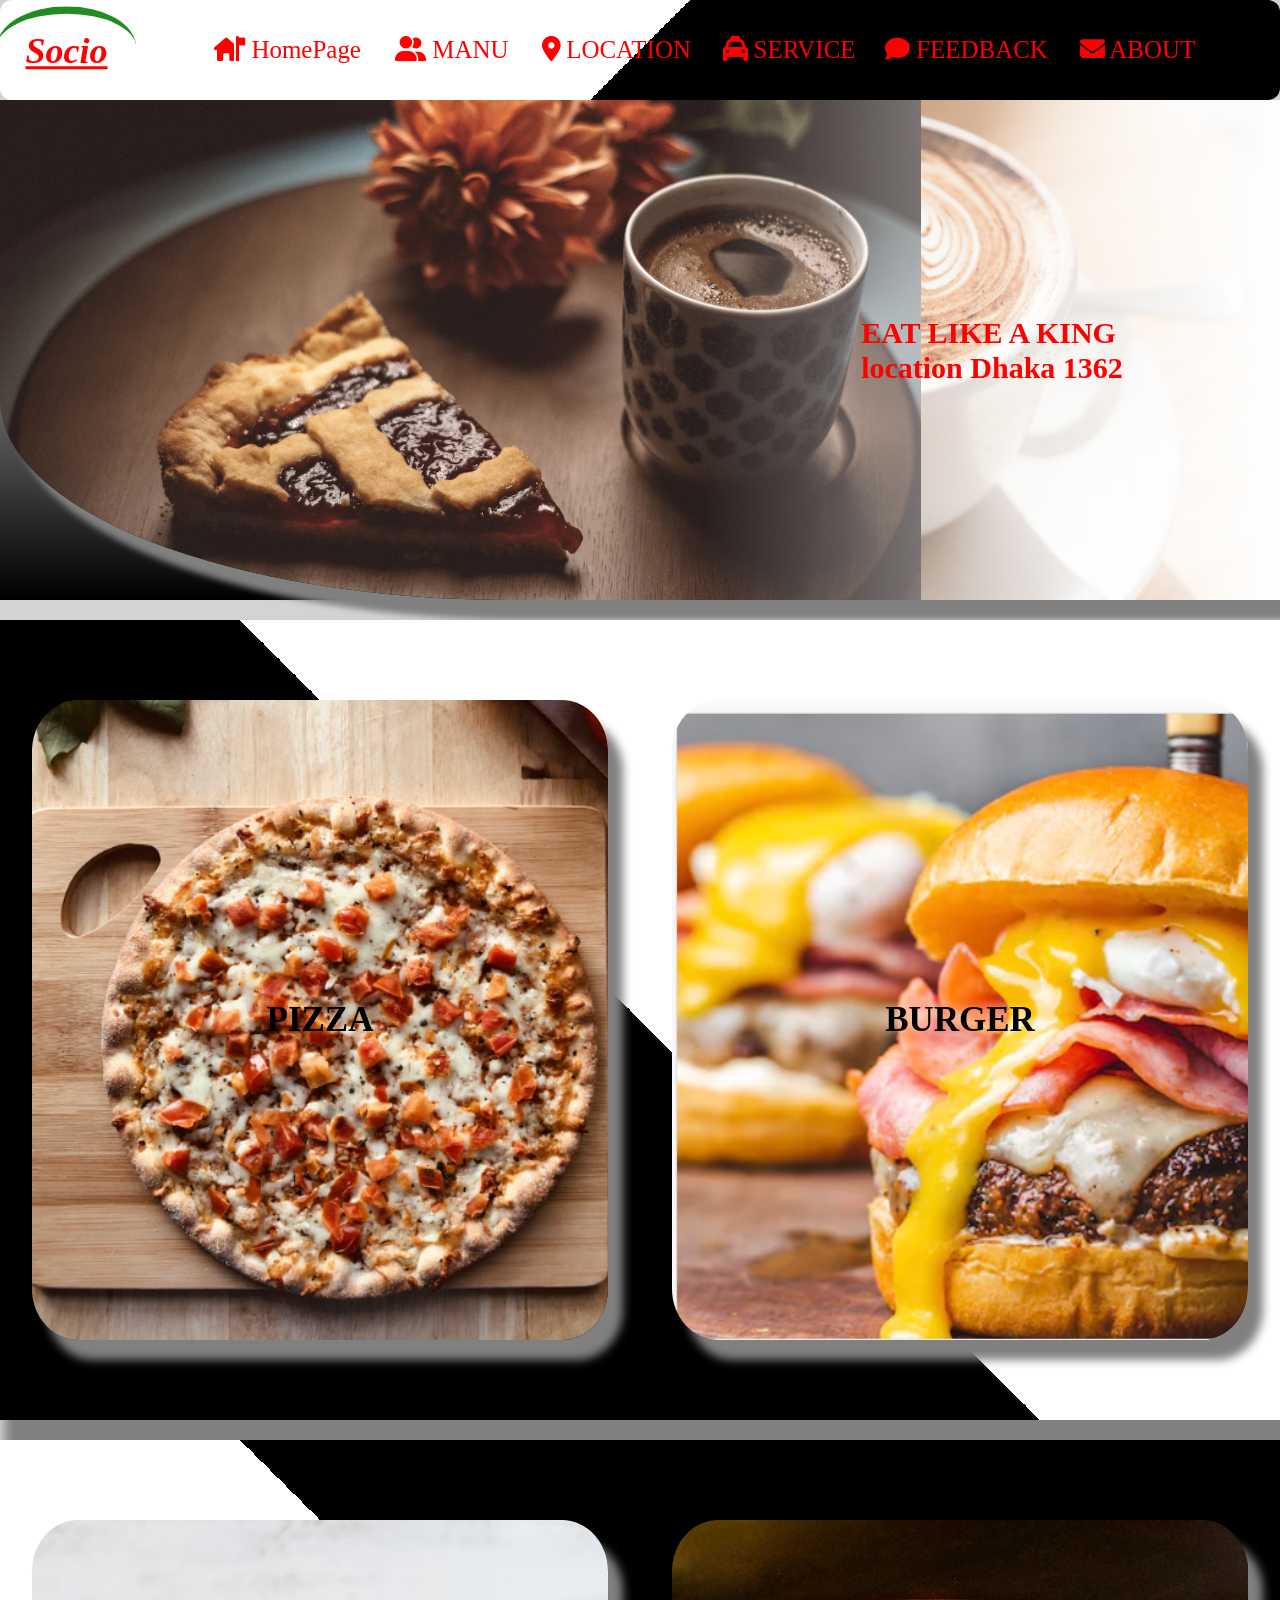
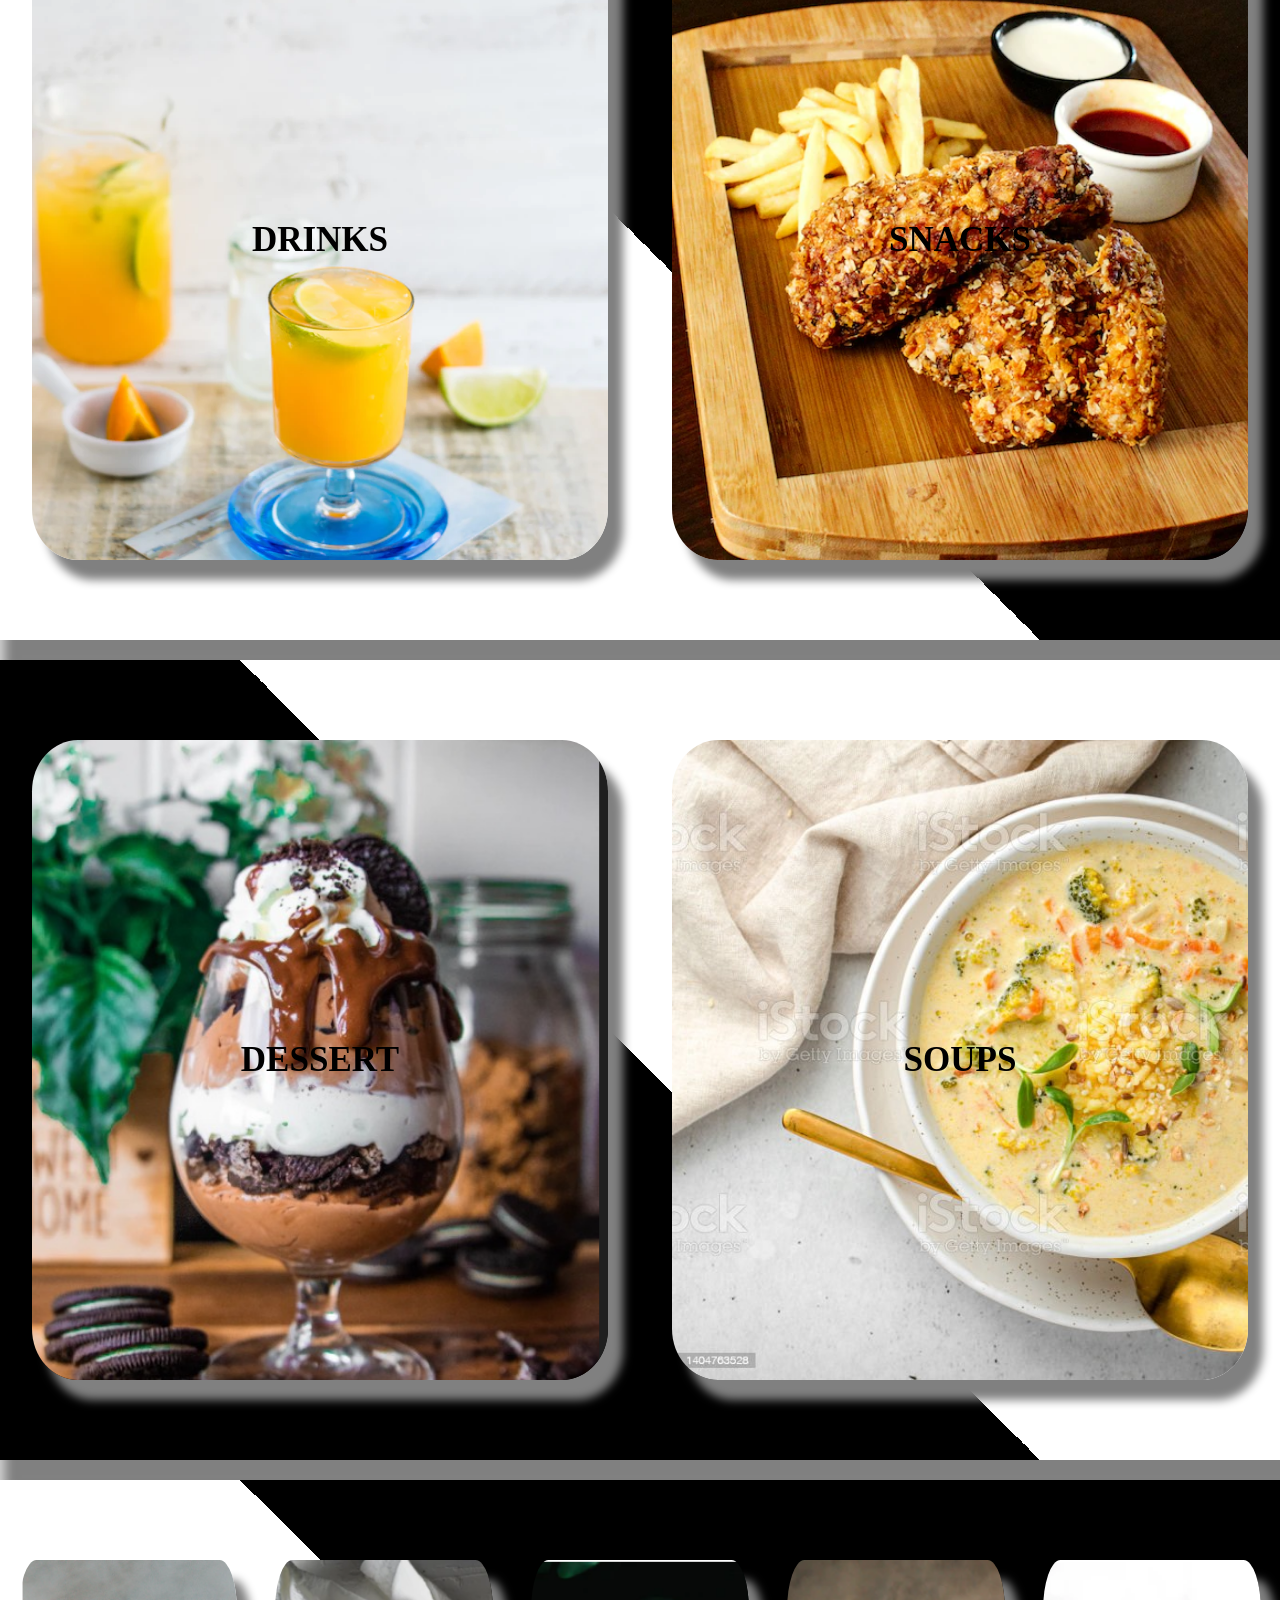
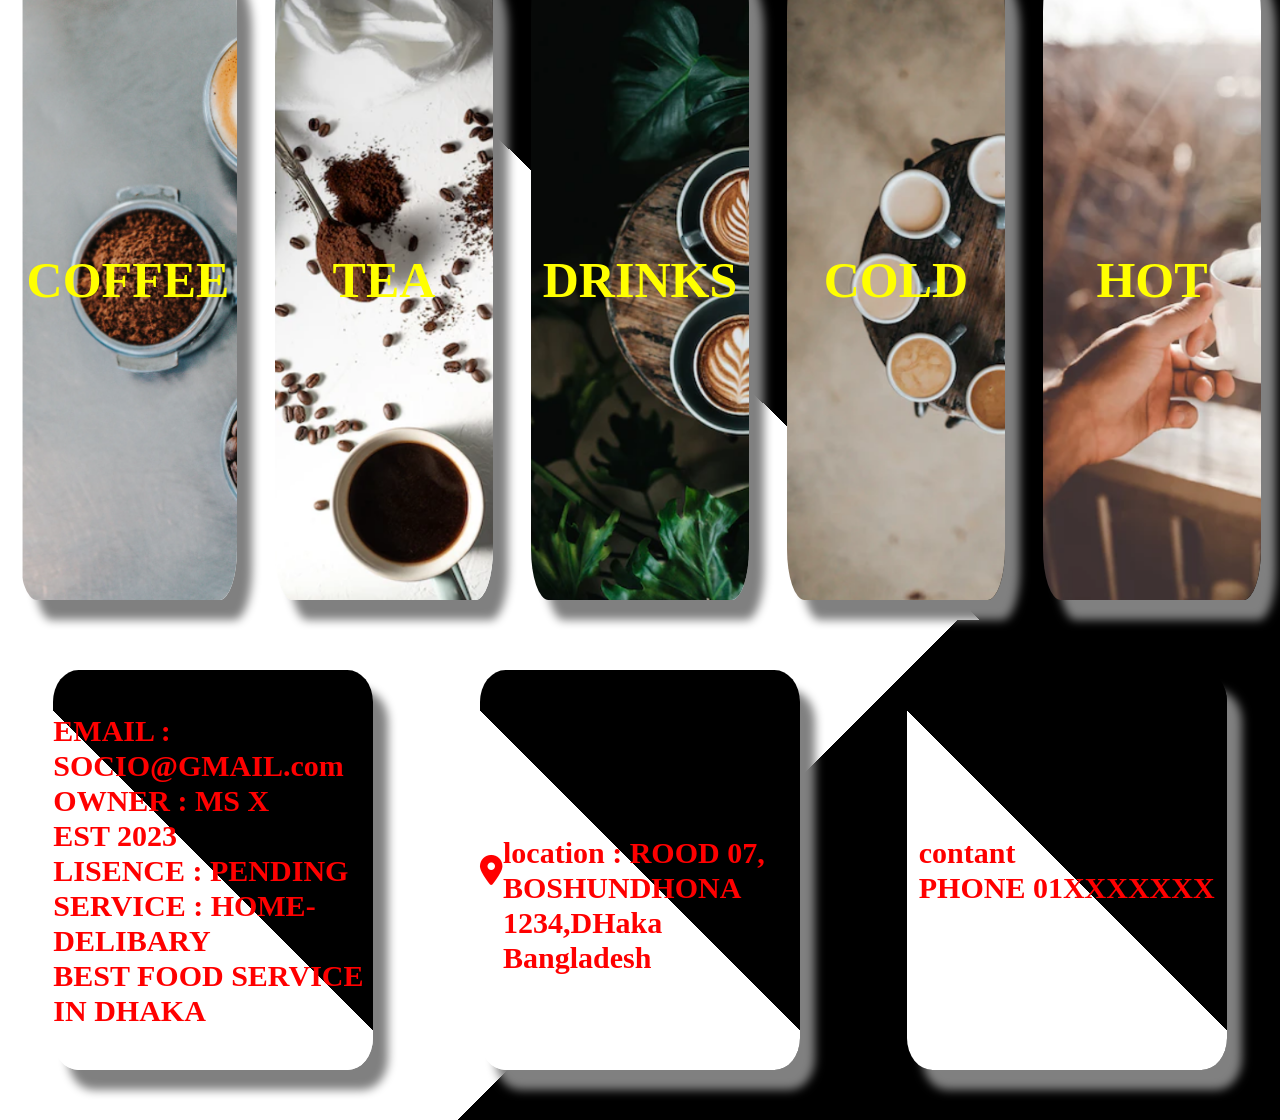
<file: index.html>
<!DOCTYPE html>
<html lang="en">
<head>
    <meta charset="UTF-8">
    <meta name="viewport" content="width=device-width, initial-scale=1.0">
    <title>website</title>
    <link rel="stylesheet" href="https://cdnjs.cloudflare.com/ajax/libs/font-awesome/6.4.0/css/all.min.css" integrity="sha512-iecdLmaskl7CVkqkXNQ/ZH/XLlvWZOJyj7Yy7tcenmpD1ypASozpmT/E0iPtmFIB46ZmdtAc9eNBvH0H/ZpiBw==" crossorigin="anonymous" referrerpolicy="no-referrer" />
    <link rel="stylesheet" href="style.css">
</head>
<body>
    <header>
        <div id="navbar">
            <div id="logomargin">
                <a href="#" id="logo">Socio</a>
            </div>
            <div id="navoption">
                <div id="navOption">
                    <a class="Navoption"  href="#"><i class="fa-solid fa-house-flag"></i> HomePage</a>
                    <a class="Navoption"  href="#"><i class="fa-solid fa-user-group"></i> MANU</a>
                    <a class="Navoption"  href="#"><i class="fa-solid fa-location-dot"></i> LOCATION</a>
                    <a class="Navoption"  href="#"><i class="fa-solid fa-taxi"></i> SERVICE</a>
                    <a class="Navoption"  href="#"><i class="fa-solid fa-comment"></i> FEEDBACK</a>
                    <a class="Navoption"  href="#" id="lastsetting"><i class="fa-solid fa-envelope"></i> ABOUT</a>
                </div>
            </div>
            
        </div>
    </header>
    <div id="bc">
        <div id="servicebox">
            <div id="serviceboxMessage">
                EAT LIKE A KING <br>
                location Dhaka 1362
                
            </div>
        </div>
    </div>
    
    
    <div id="contectarea">
        
        <div id="container1">
            <div id="box1">
                
                <a href="#" id="pizza">PIZZA</a>
            </div>       
            <div id="box2">
                <a href="#" id="burger">BURGER</a>
            </div>
        </div>
        
        <div id="container2">
            <div id="box3">
                <a href="#" id="drinks">DRINKS</a>
            </div>       
            <div id="box4">
                <a href="#" id="snacks">SNACKS</a>
            </div>
        </div>
        
        <div id="container3">
            <div id="box5">
                <a href="#" id="dessert">DESSERT</a>
            </div>       
            <div id="box6">
                <a href="#" id="soups">SOUPS</a>
            </div>
        </div>
        <div id="container4">
            <div id="b1">
                <div id="dec1">
                    <a href="#" class="deca">COFFEE</a>
                </div>
            </div>
            <div id="b2">
                <div id="dec2">
                    <a href="#" class="deca">TEA</a>
                </div>
            </div>
            <div id="b3">
                <div id="dec3">
                    <a href="#" class="deca">DRINKS</a>
                </div>
            </div>
            <div id="b4">
                <div id="dec4">
                    <a href="#" class="deca">COLD</a>
                </div>
            </div>
            <div id="b5">
                <div id="dec5">
                    <a href="#" class="deca">HOT</a>
                </div>
            </div>
        </div>
                    
    </div>
    
    <Footer class="Footer">
        <div id="concontain">
            <div id="fbox1">
                EMAIL : SOCIO@GMAIL.com <br> OWNER : MS X <br> EST 2023 <br> LISENCE : PENDING  <br> SERVICE : HOME-DELIBARY <br> BEST FOOD SERVICE IN DHAKA
            </div>
            <div id="fbox2">
                <i class="fa-solid fa-location-dot"></i> <br> <br> location : ROOD 07, BOSHUNDHONA 1234,DHaka Bangladesh 
            </div>
            <div id="fbox3">

                contant <br> PHONE 01XXXXXXX <br> 
            </div>
        </div>
    </Footer>
</body>
</html>
</file>
<file: style.css>
*{
    margin: 0;
    padding: 0;
}
body{
    background-color: rgb(211, 211, 211);
}
#navbar{
    
    display: flex;
    height: 100px;
    width: 100%;
    border-radius: 12px;
    /* background-color: rgb(64, 108, 125); */
    /* background: linear-gradient(45deg, red, blue); */
    background: linear-gradient(135deg, white 50%, black 50%);

}
#logomargin{
    margin-top: 20px;
    margin-left: 20px;
    display: flex;
    height: 50px;
    width: 100px;
    border-radius: 100%;
    border-top: 5px solid forestgreen;
    justify-content: center;
    align-items: center;
    scale: 1.5;
}
#logo{
    font-size: x-large;
    color: red;
    font-weight: 900;
    font-style: oblique;
    
}
#logo:hover {
    animation: logoanimation 0.5s  ease-in-out 0s 1 normal ;
    
    color: white(31, 223, 207);
    scale: 1.3;
}
@keyframes logoanimation {
    from {
        scale: 1;
        color: white;
    }
    to {
        scale: 1.3;
        color: white(31, 223, 207);
        
    }
}
#navoption{
    display: flex;
    justify-content: center;
    align-items: center;
    width: 98%;
    color: white;
}
.Navoption{
    text-decoration: none;
    color: rgb(255, 0, 0);
    scale: 1.3;
    display: inline-block;
    margin-left: 60px;
    font-size: larger;
}
#lastsetting{
    margin-right: 40px;
}
.Navoption:hover {
    transform: scale(1.3);
    border: 1px solid white;
    color: black;
    background-color: white;
    transition: all .1s ease-in 0s;
}
#bc{
    height: 500px;
    width: 100%;
    background: linear-gradient( white, black );
}
#servicebox{
    display: flex;
    justify-content: flex-end;
    height: 500px;
    width: 100%;
    border-bottom-left-radius: 40%;
    background-image:  url("serviceboximg.png") ,url("serviceboximg2.png");
    background-position: left, right;
    background-repeat: no-repeat;
    box-shadow: 15px 20px 6px grey;
}
#serviceboxMessage{
    display: flex;
    justify-content: center;
    align-items: center;
    font-size: 30px;
    line-height: 35px;
    color: red;
    font-weight: bolder;
    height: 100%;
    width: 45%;
    background: linear-gradient(to left, rgba(255, 255, 255, 1), rgba(255, 255, 255, 0));
}
#serviceboxMessage:hover{
    animation: boxmessage 0.5s ease-in-out 0s 1 normal;
   
    color: black;
}
#serviceboxMessage:active{
    color: white;
}
@keyframes boxmessage {
    from {
        color: white;
        scale : 1;
    }
    to {
        color: black;
    }
}
#contectarea{
    margin-top: 20px;
    height: 3200px;
    width: 100%;
    
}
#container1, #container2, #container3, #container4{
    display: flex;
    margin-top: 20px;
    height: 800px;
    width: 100%;
    justify-content: space-around;
    align-items: center;
    box-shadow: 15px 20px 10px 10px gray;
    
}
#container4, #container2{
    background: linear-gradient(45deg, white 50%, black 50%);
}
#container3, #container1{
    background: linear-gradient(45deg, black 50%, white 50%);
    
}
#box1, #box2{
    display: flex;
    justify-content: center;
    align-items: center;
    height: 80%;
    width: 45%;
    /* border: 3px solid green; */
    border-radius: 8%;
    
}
#pizza, #burger, #drinks, #snacks, #dessert, #soups{
    text-decoration: none;
    font-size: 35px;
    font-weight: bold;
    color: black;
    
}
#box5, #box6{
    display: flex;
    justify-content: center;
    align-items: center;
    height: 80%;
    width: 45%;
    border-radius: 8%;
}
#box4, #box3{
    display: flex;
    justify-content: center;
    align-items: center;
    height: 80%;
    width: 45%;
    /* border: 3px solid green; */
    border-radius: 8%;
}
#b1, #b2, #b3, #b4, #b5{
    display: flex;
    justify-content: center;
    align-items: center;
    height: 80%;
    width: 17%;
    box-shadow: 15px 20px 10px gray;
    border-radius: 8%;

}

#b1{
    display: flex;
    justify-content: center;
    align-items: flex-start;
    background-image: url(p1.png);
    background-size: cover;
}

#b1:hover,#b2:hover,#b3:hover,#b4:hover,#b5:hover{
    animation: banimation 0.3s  ease-in-out 0s 1 normal ;
    scale: 1.2;
}
#dec1,#dec2,#dec3,#dec4,#dec5{
    display: flex;
    justify-content: center;
    align-items: center;
    height: 100%;
    width: 100%;
    text-decoration: none;
    color: red;
    font-size: 18px;
    font-weight: bolder;
    border-radius: 9%;
    /* background: linear-gradient(to bottom, rgba(251, 255, 0, 0.8), rgba(255, 255, 255, 0)); */
    
}
.deca{
    text-decoration: none;
    color: yellow;
    font-size: 50px;
    font-weight: bolder;
    
}
.deca:hover{
    transition: all .5s ease-in-out 0s;
    color: rgb(1, 183, 243);
    border-top: 3px solid rgb(43, 0, 233);
    border-radius: 50%;
}

#b2{
    display: flex;
    align-items: center;
    align-items: flex-start;
    background-image: url(p2.png);
    background-size: cover;
}
#b3{
    display: flex;
    align-items: center;
    align-items: flex-start;
    background-image: url(p3.png);
    background-size: cover;
}
#b4{
    display: flex;
    align-items: center;
    align-items: flex-start;
    background-image: url(p4.png);
    background-size: cover;
}
#b5{
    display: flex;
    justify-content: center;
    align-items: flex-start;
    background-image: url(p5.png);
    background-size: cover;
}
@keyframes banimation{
    from {
        scale: 1;
    } 
    to{
        scale :1.2;
    }
}
@keyframes dec {
    from {
        height: 35%;
        
    }
    to {
        height: 55%;
        
    }
}
#box1:hover, #box2:hover, #box3:hover, #box4:hover, #box5:hover, #box6:hover{
    animation:  boxAnimation 0.3s  ease-in-out 0s 1 normal ;
    scale: 1.2;
    background-color: blue;
    color: white;
    
}
#box1{
    background-image: url("mainpizza.png");
    background-size: cover;
}
#box1, #box2, #box3, #box4, #box5, #box6 {
    box-shadow: 15px 20px 10px gray;
}
#box2{
   background-image: url("mainburger.png");
    background-size: auto 100%;
    background-repeat: no-repeat;
    
}
#box3{
    background-image: url("drinks.webp");
    background-size: cover;
}
#box4{
    background-image: url("snacks.webp");
     background-size: cover;
 }
 #box5{
    background-image: url("maindessert.png");
    background-size: cover;
}
#box6{
    background-image: url("soup.jpg");
    background-size: cover;
}
#pizza:hover,  #burger:hover, #drinks:hover, #snacks:hover, #dessert:hover, #soups:hover{
    transition: all .5s ease-in-out 0s;
    color: white;
    border-top: 3px solid white;
    border-radius: 50%;
}

@keyframes boxAnimation{
    from {
        scale: 1;
        
    }
    to {
        scale: 1.2; 
        background-color: blue;
        color: white;
    }
}
#concontain {
    display: flex;
    justify-content: space-around;
    align-items: center;
    width: 100%;
    height: 500px;
    background: linear-gradient(135deg, white 53.8%, black 46.2%);
    color: white;

}

#fbox1, #fbox2, #fbox3{
    display: flex;
    justify-content: center;
    align-items: center;
    font-size: 30px;
    line-height: 35px;
    color: red;
    font-weight: bolder;
    width: 25%;
    height: 80%;
    background: linear-gradient(45deg, white 50%, black 50%);
    box-shadow: 15px 20px 10px gray;
    border-radius: 8%;
}

#fbox1:hover, #fbox2:hover, #fbox3:hover{
    animation: banimation 0.3s  ease-in-out 0s 1 normal ;
    scale: 1.2;
}
</file>
